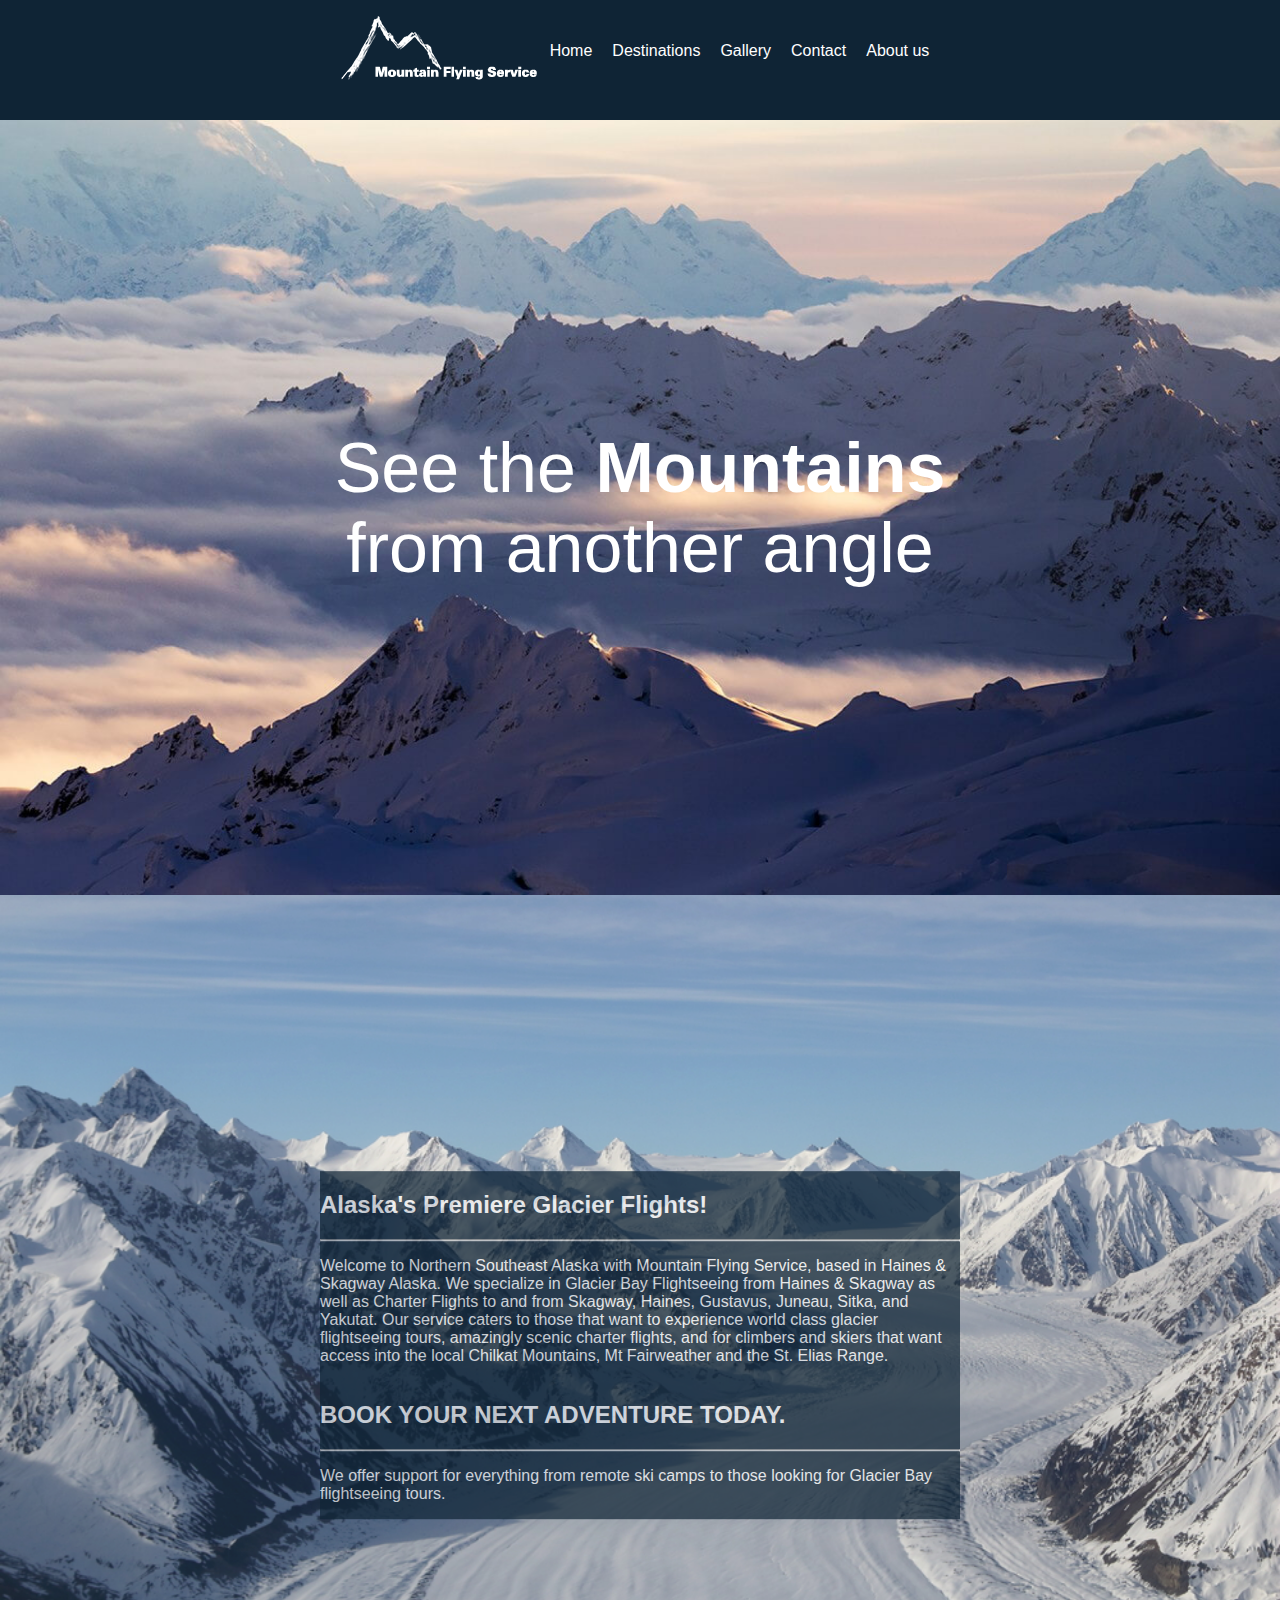
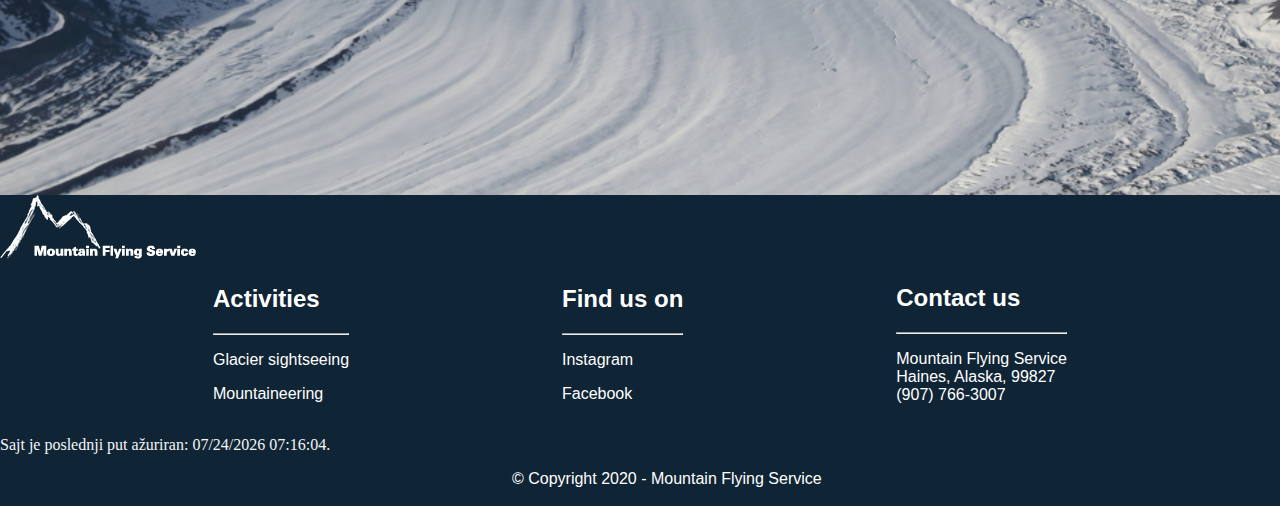
<file: index.html>
<!DOCTYPE html>
<html lang="en">

<head>
  <meta charset="UTF-8">
  <meta name="viewport" content="width=device-width, initial-scale=1.0">
  <title>Mountain Flying Service</title>
  <link rel="stylesheet" href="style/style.css">
  <link rel="icon" href="slike/logo.png" type="img/png">
  <script src="https://code.jquery.com/jquery-3.5.1.min.js"></script>
</head>

<body>

  <div class="glavni">
    <div class="header">
    
      
      <ul>
        <li><img id="logo" src="slike/logo.png"></a></li>
        <li><a href="index.html">Home</a></li>
        <li><a href="destinations.html">Destinations</a></li>
        <li><a href="gallery.html">Gallery</a></li>
        <li><a href="contact.html">Contact</a></li>
        <li><a href="about.html">About us</a></li>
      </ul>


    </div>



    <div id="wrap">
      <img id="naslovna" src="slike/range.jpg">
      <div id="tekst">
        <p>See the <b>Mountains</b><br>from another angle</p>
      </div>
    </div>



    <div id="sellers">
      <img src="slike/mount.jpg">
      <div class="red">
        <div class="column">
          <h2><a class="naslov" href="destinations.html">Alaska's Premiere Glacier Flights!</a></h2>
          <hr>
          <p class="txt1">Welcome to Northern Southeast Alaska with Mountain Flying Service, based in Haines & Skagway
            Alaska. We specialize in Glacier Bay Flightseeing from Haines & Skagway as well as Charter Flights to and
            from Skagway, Haines, Gustavus, Juneau, Sitka, and Yakutat. Our service caters to those that want to
            experience world class glacier flightseeing tours, amazingly scenic charter flights, and for climbers and
            skiers that want access into the local Chilkat Mountains, Mt Fairweather and the St. Elias Range.</p>

        </div>
        <div class="column">
          <h2><a class="naslov" href="contact.html">BOOK YOUR NEXT
              ADVENTURE TODAY.</a></h2>
          <hr>
          <p class="txt1">We offer support for everything from remote ski camps
            to those looking for Glacier Bay flightseeing tours.</p>

        </div>

      </div>
    </div>


    <div id="footer">
      <img src="slike/logo.png">
      <div class="row">
        <div>
          <h2>Activities</h2>
          <hr>
          <p>Glacier sightseeing</p>
          <p>Mountaineering</p>
        </div>
        <div>
          <h2>Find us on</h2>
          <hr>
          <p>Instagram</p>
          <p>Facebook</p>
        </div>
        <div>
          <h2>Contact us</h2>
          <hr>
          <p>Mountain Flying Service<br>
            Haines, Alaska, 99827<br>
            (907) 766-3007</p>
        </div>
        
      </div>

      <p style="color:whitesmoke">Sajt je poslednji put ažuriran: <span id="demo"></span>.</p>
      
      <script>document.getElementById("demo").innerHTML = document.lastModified;
      </script>

        
        <p class="down">© Copyright 2020 - Mountain Flying Service</p>
    </div>
    
  </div>
</body>

</html>
</file>
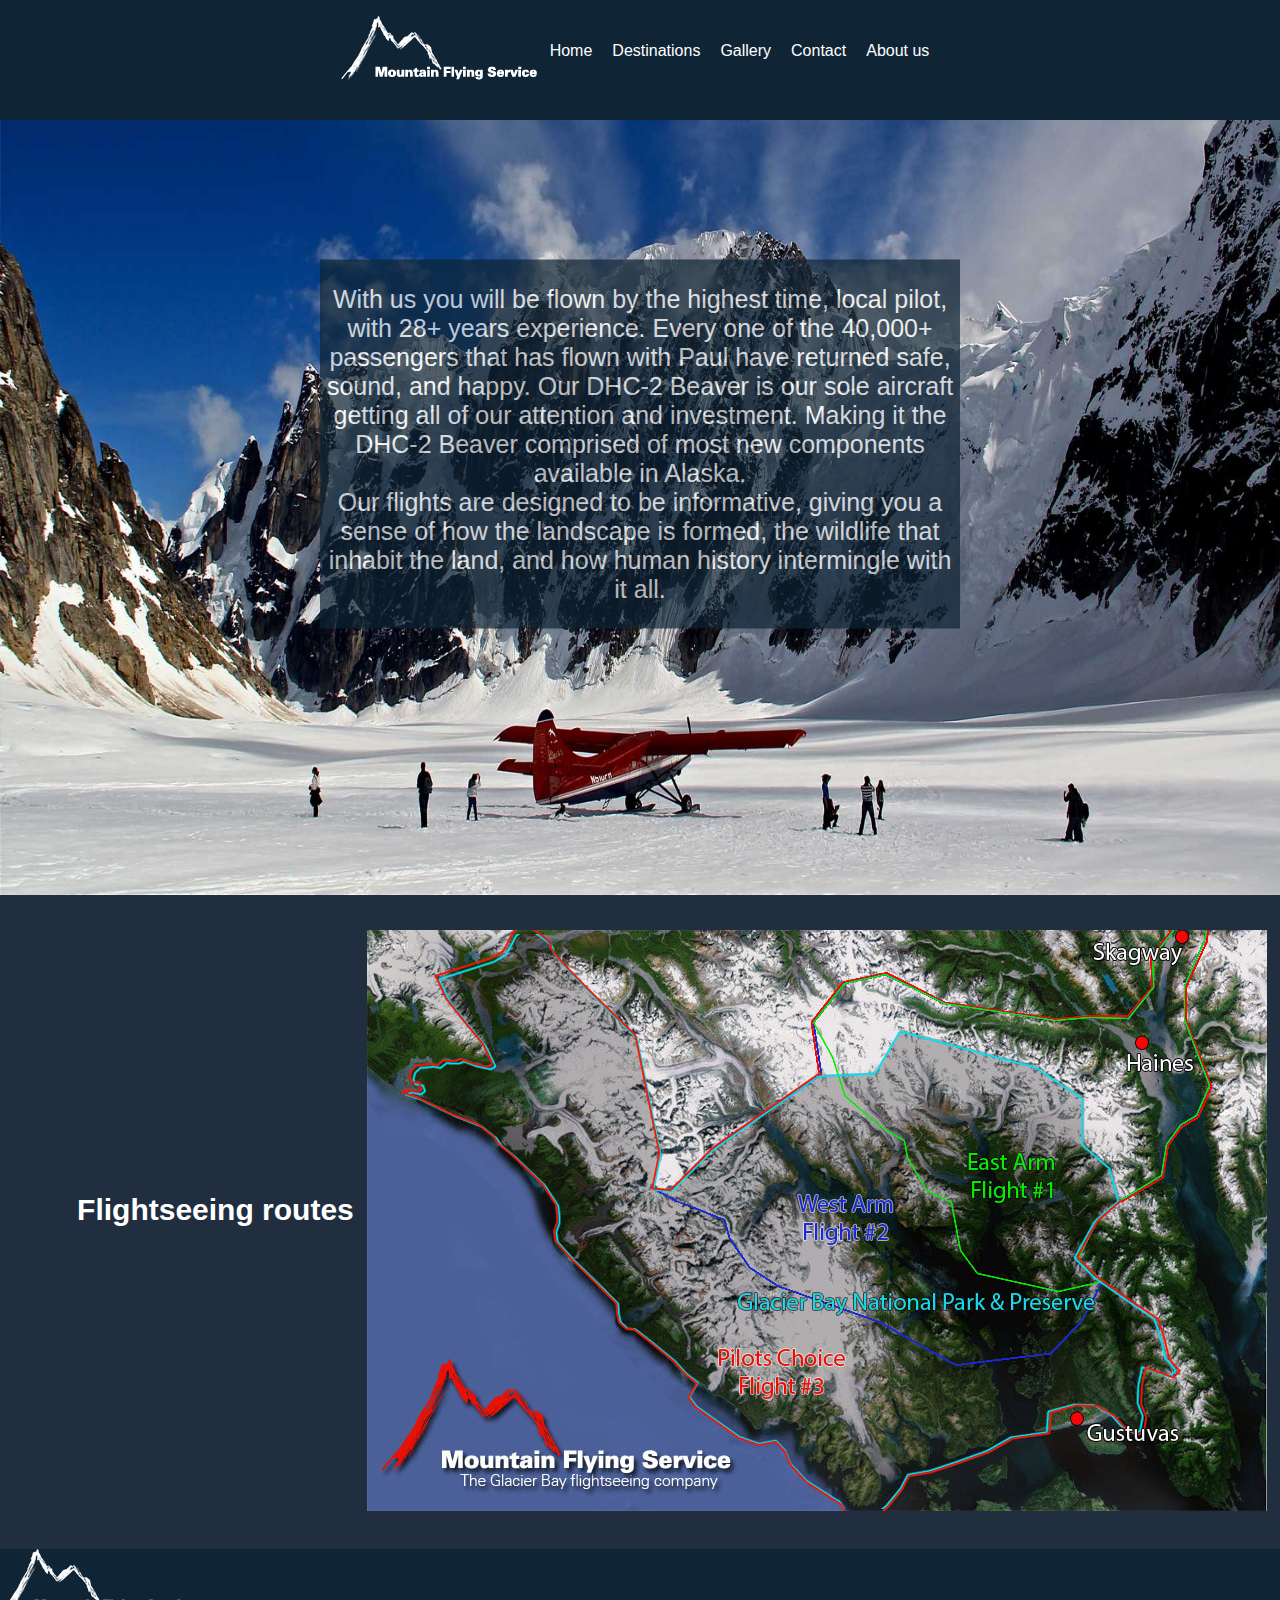
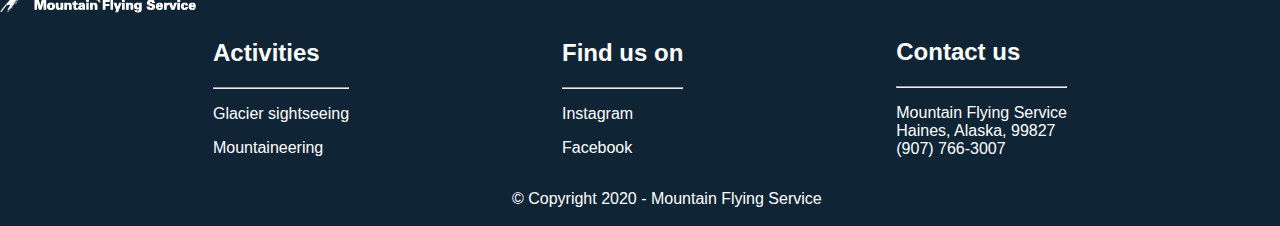
<file: about.html>
<!DOCTYPE html>
<html lang="en">

<head>
  <meta charset="UTF-8">
  <meta name="viewport" content="width=device-width, initial-scale=1.0">
  <title>Mountain Flying Service</title>
  <link rel="stylesheet" href="style/style.css">
  <link rel="icon" href="slike/logo.png" type="img/png">
</head>

<body>
  <div class="glavni">
    <div class="header">

      <ul>
        <li><img id="logo" src="slike/logo.png"></a></li>
        <li><a href="index.html">Home</a></li>
        <li><a href="destinations.html">Destinations</a></li>
        <li><a href="gallery.html">Gallery</a></li>
        <li><a href="contact.html">Contact</a></li>
        <li><a href="about.html">About us</a></li>
      </ul>


    </div>

    <!-- HEADER gore ----------------------------------------------------------------------------------->


    <div id="wrap">
      <img id="naslovna" src="slike/avion3.jpg">
      <div id="tekst3">
        <p class="p2">With us you will be flown by the highest time, local pilot, with 28+ years experience. Every one
          of the 40,000+ passengers that has flown with Paul have returned safe, sound, and happy. Our DHC-2 Beaver is
          our sole aircraft getting all of our attention and investment. Making it the DHC-2 Beaver comprised of most
          new components available in Alaska.<br>Our flights are designed to be informative, giving you a sense of how
          the landscape is formed, the wildlife that inhabit the land, and how human history intermingle with it all.
        </p>
      </div>
    </div>



    <div id="mapa">
      <p id="at">Flightseeing routes</p>
      <div class="map">


        <img src="slike/mapa.jpg">



      </div>
    </div>

    <!--FOOTER dole----------------------------------------------------------------------------------------->
    <div id="footer">
      <img src="slike/logo.png">
      <div class="row">
        <div>
          <h2>Activities</h2>
          <hr>
          <p>Glacier sightseeing</p>
          <p>Mountaineering</p>
        </div>
        <div>
          <h2>Find us on</h2>
          <hr>
          <p>Instagram</p>
          <p>Facebook</p>
        </div>
        <div>
          <h2>Contact us</h2>
          <hr>
          <p>Mountain Flying Service<br>
            Haines, Alaska, 99827<br>
            (907) 766-3007</p>
        </div>
      </div>
      <p class="down">© Copyright 2020 - Mountain Flying Service</p>
    </div>

  </div>
</body>

</html>
</file>
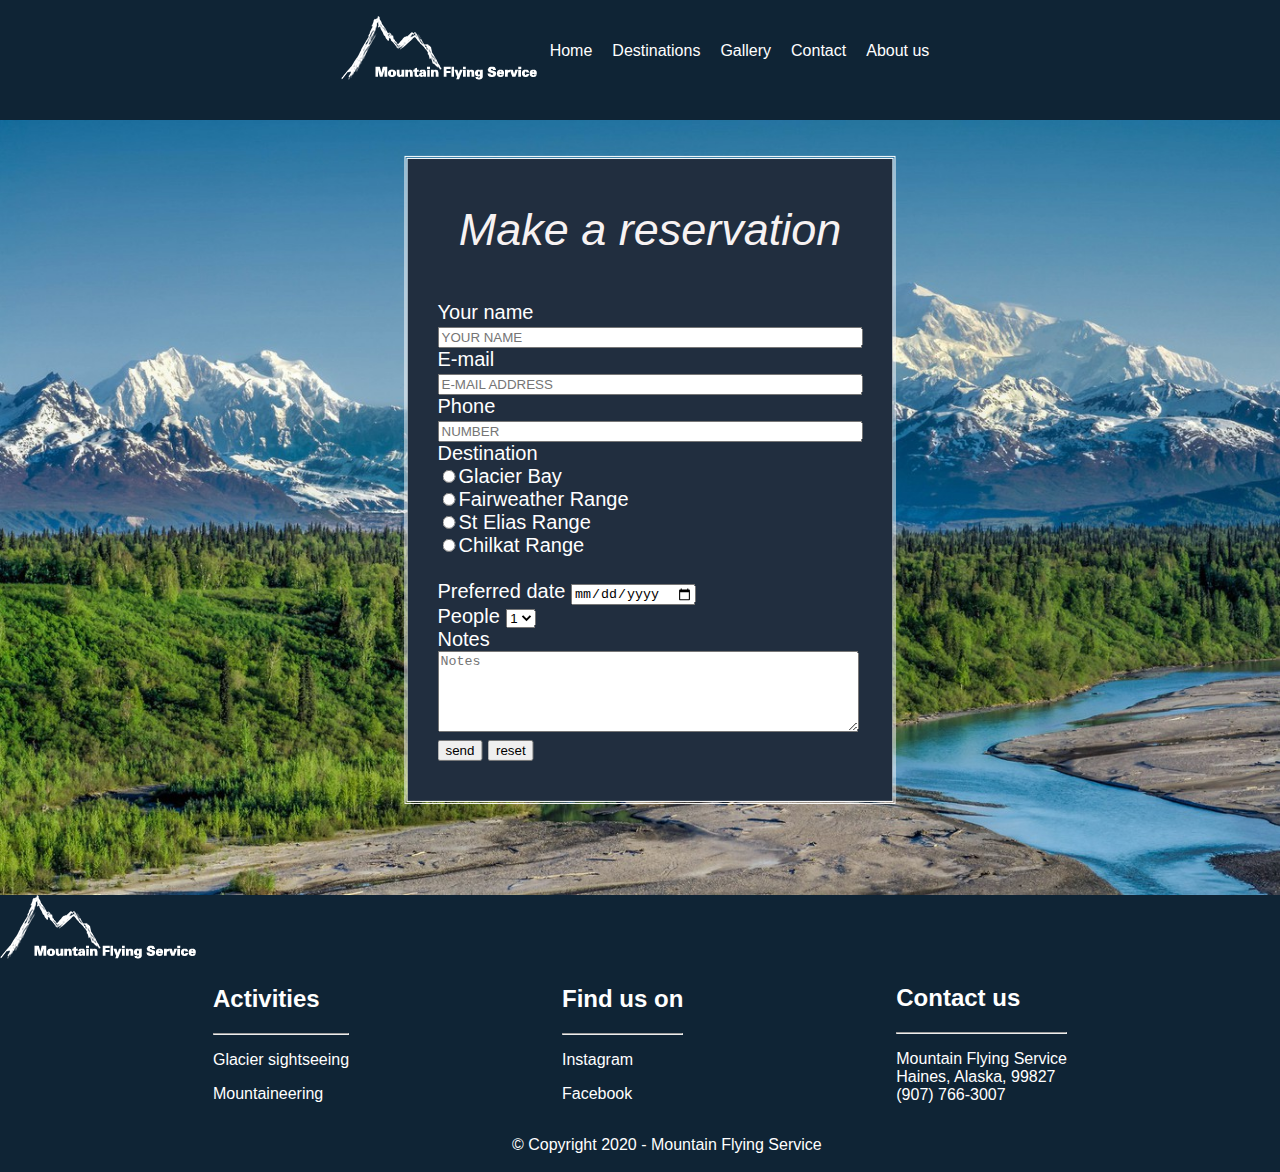
<file: contact.html>
<!DOCTYPE html>
<html lang="en">

<head>
  <meta charset="UTF-8">
  <meta name="viewport" content="width=device-width, initial-scale=1.0">
  <title>Mountain Flying Service</title>
  <link rel="stylesheet" href="style/style.css">
  <link rel="icon" href="slike/logo.png" type="img/png">
  <script src="https://code.jquery.com/jquery-3.5.1.min.js"></script>

</head>

<body>
  <div class="glavni">
    <div class="header">

      <ul>
        <li><img id="logo" src="slike/logo.png"></a></li>
        <li><a href="index.html">Home</a></li>
        <li><a href="destinations.html">Destinations</a></li>
        <li><a href="gallery.html">Gallery</a></li>
        <li><a href="contact.html">Contact</a></li>
        <li><a href="about.html">About us</a></li>
      </ul>


    </div>

    <!-- HEADER gore ----------------------------------------------------------------------------------->


    <div id="wrap">
      <img id="naslovna" src="slike/galerija4.jpg">
      <div id="rez">
        <p>Make a reservation</p>
        <div id="txt">
          <form name="Reservation">
            <label for="prvoPolje">Your name</label><br>
            <input type="text" name="ime" size="50" placeholder="YOUR NAME" id="prvoPolje" required><br>
            <label for="drugoPolje">E-mail</label><br>
            <input type="email" name="email" size="50" placeholder="E-MAIL ADDRESS" id="drugoPolje" required><br>
            <label for="trecePolje">Phone</label><br>
            <input type="tel" name="broj" size="50" placeholder="NUMBER" id="trecePolje"><br>
            Destination<br>
            <input type="radio" name="radioPolje">Glacier Bay<br>
            <input type="radio" name="radioPolje">Fairweather Range<br>
            <input type="radio" name="radioPolje">St Elias Range<br>
            <input type="radio" name="radioPolje">Chilkat Range<br>
            <br>
            Preferred date <input type="date" name="datum" size="50" placeholder="DATE" id="cetvrtoPolje" required><br>

            People <select name="brojLjudi" required>
              <option value="jednaOsoba" id="poljeJedan">1</option>
              <option value="dveOsobe">2</option>
              <option value="triOsobe">3</option>
              <option value="cetiriOsobe">4</option>
              <option value="petOsoba">5</option>
              <option value="sestOsoba">6</option>
              <option value="sedamOsoba">7</option>
              <option value="osamOsoba">8</option>
            </select><br>

            Notes<br>
            <textarea name="notes" rows="5" cols="50" placeholder="Notes"></textarea><br>

            <input type="submit" value="send" id="btn" onclick="handleButtonClick()">
            <input type="reset" value="reset" onclick="prozor();">

        </div>
        </form>
      </div>
    </div>





    <!--FOOTER dole----------------------------------------------------------------------------------------->
    <div id="footer">
      <img src="slike/logo.png">
      <div class="row">
        <div>
          <h2>Activities</h2>
          <hr>
          <p>Glacier sightseeing</p>
          <p>Mountaineering</p>
        </div>
        <div>
          <h2>Find us on</h2>
          <hr>
          <p>Instagram</p>
          <p>Facebook</p>
        </div>
        <div>
          <h2>Contact us</h2>
          <hr>
          <p>Mountain Flying Service<br>
            Haines, Alaska, 99827<br>
            (907) 766-3007</p>
        </div>
      </div>
      <p class="down">© Copyright 2020 - Mountain Flying Service</p>
    </div>

  </div>
  <script src="style/script.js"></script>
</body>

</html>
</file>
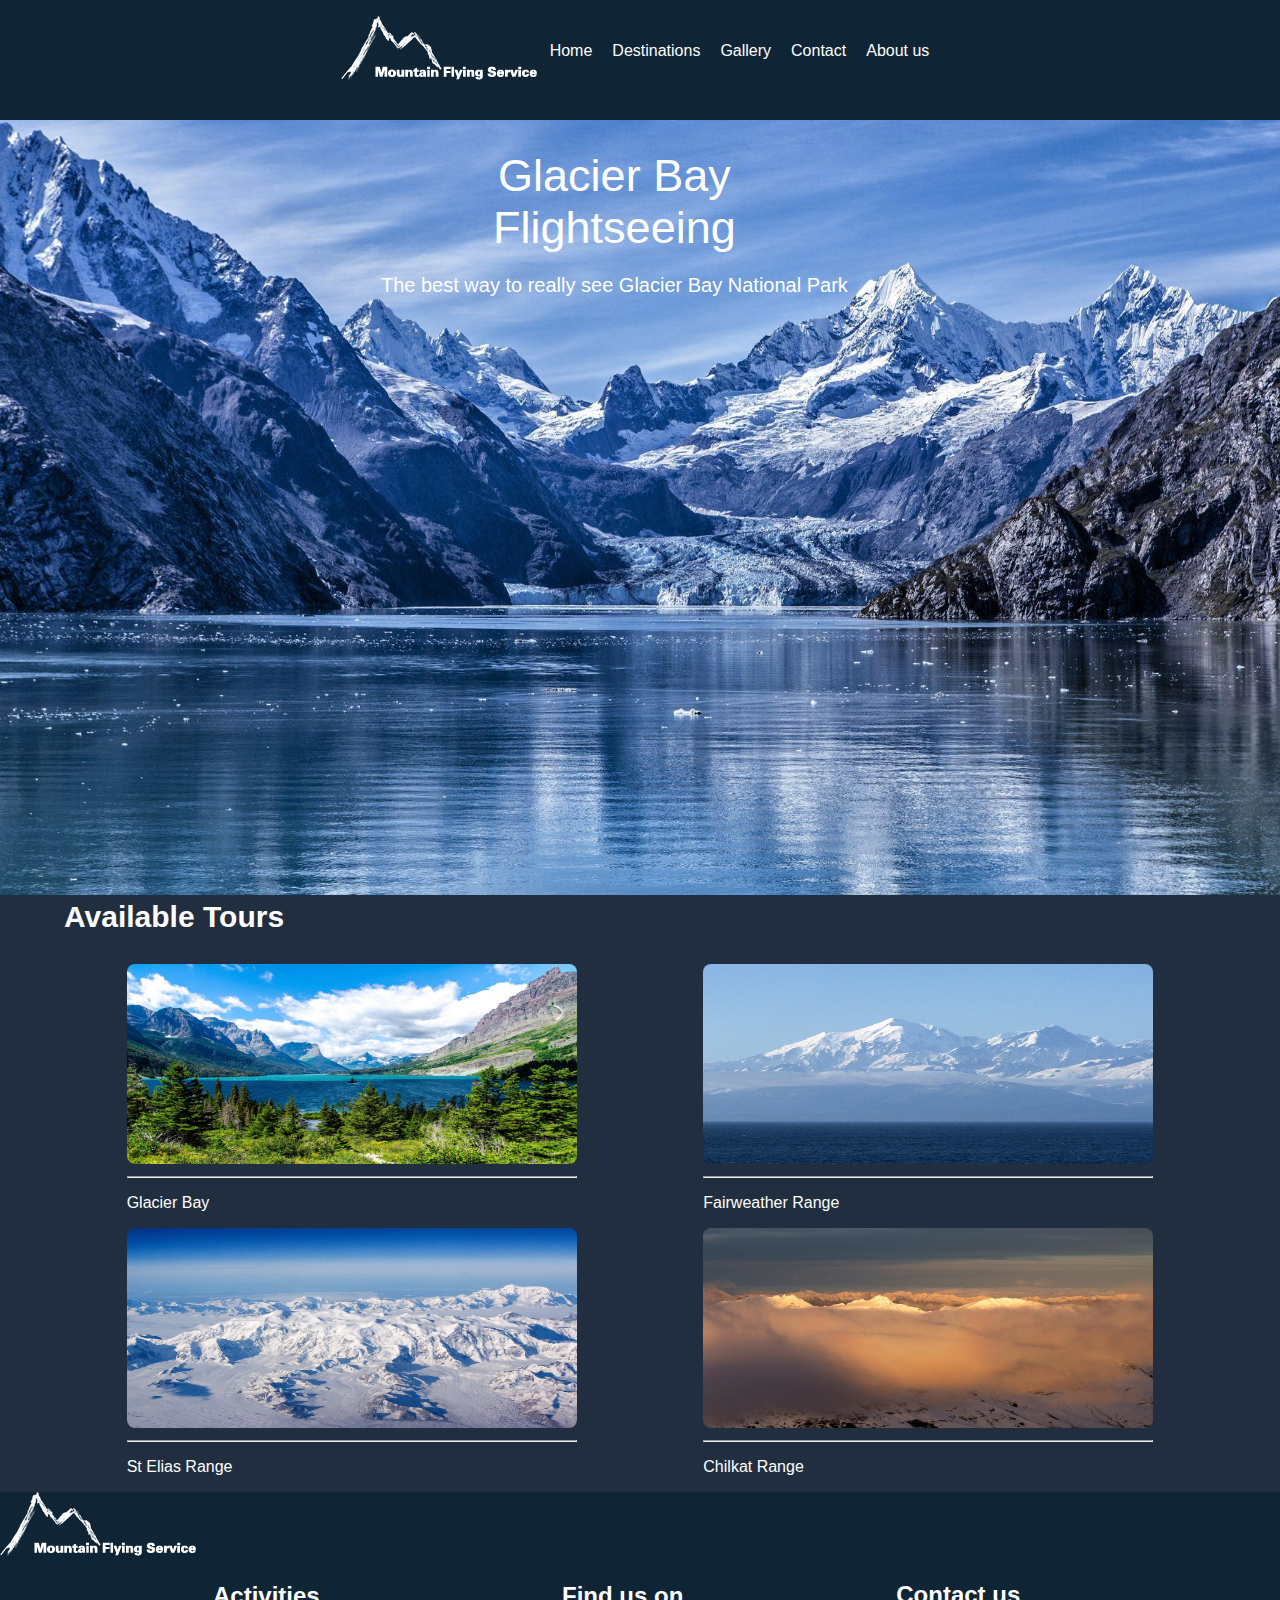
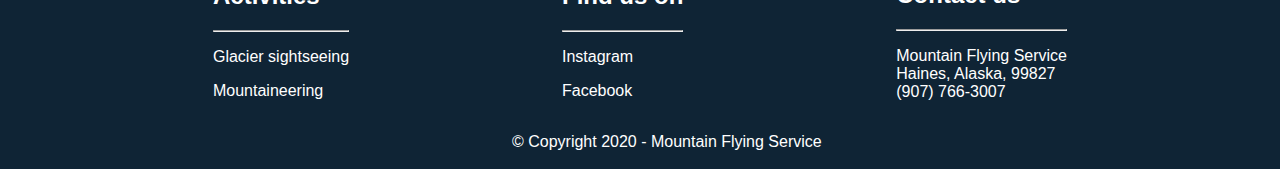
<file: destinations.html>
<!DOCTYPE html>
<html lang="en">

<head>
  <meta charset="UTF-8">
  <meta name="viewport" content="width=device-width, initial-scale=1.0">
  <title>Mountain Flying Service</title>
  <link rel="stylesheet" href="style/style.css">
  <link rel="icon" href="slike/logo.png" type="img/png">
</head>

<body>
  <div class="glavni">
    <div class="header">

      <ul>
        <li><img id="logo" src="slike/logo.png"></a></li>
        <li><a href="index.html">Home</a></li>
        <li><a href="destinations.html">Destinations</a></li>
        <li><a href="gallery.html">Gallery</a></li>
        <li><a href="contact.html">Contact</a></li>
        <li><a href="about.html">About us</a></li>
      </ul>


    </div>

    <!-- HEADER gore ----------------------------------------------------------------------------------->

    <div id="wrap">
      <img id="naslovna" src="slike/glacierbay.jpg">
      <div id="tekst2">
        <p class="p">Glacier Bay<br> Flightseeing</p>
        <p class="d">The best way to really see Glacier Bay National Park</p>
      </div>
    </div>



    <div id="tour">
      <p id="at">Available Tours</p>
      <div class="row">

        <div class="slika">
          <img src="slike/bay.jpg">
          <hr>
          <p>Glacier Bay</p>

        </div>
        <div class="slika">
          <img src="slike/fairweather.jpg">
          <hr>
          <p>Fairweather Range</p>

        </div>
        <div class="slika">
          <img src="slike/StElias.jpg">
          <hr>
          <p>St Elias Range</p>

        </div>
        <div class="slika">
          <img src="slike/Chilkat.jpg">
          <hr>
          <p>Chilkat Range</p>

        </div>
      </div>
    </div>

    <!--FOOTER dole----------------------------------------------------------------------------------------->
    <div id="footer">
      <img src="slike/logo.png">
      <div class="row">
        <div>
          <h2>Activities</h2>
          <hr>
          <p>Glacier sightseeing</p>
          <p>Mountaineering</p>
        </div>
        <div>
          <h2>Find us on</h2>
          <hr>
          <p>Instagram</p>
          <p>Facebook</p>
        </div>
        <div>
          <h2>Contact us</h2>
          <hr>
          <p>Mountain Flying Service<br>
            Haines, Alaska, 99827<br>
            (907) 766-3007</p>
        </div>
      </div>
      <p class="down">© Copyright 2020 - Mountain Flying Service</p>
    </div>

  </div>
  <script src="style/script.js"></script>
</body>

</html>
</file>
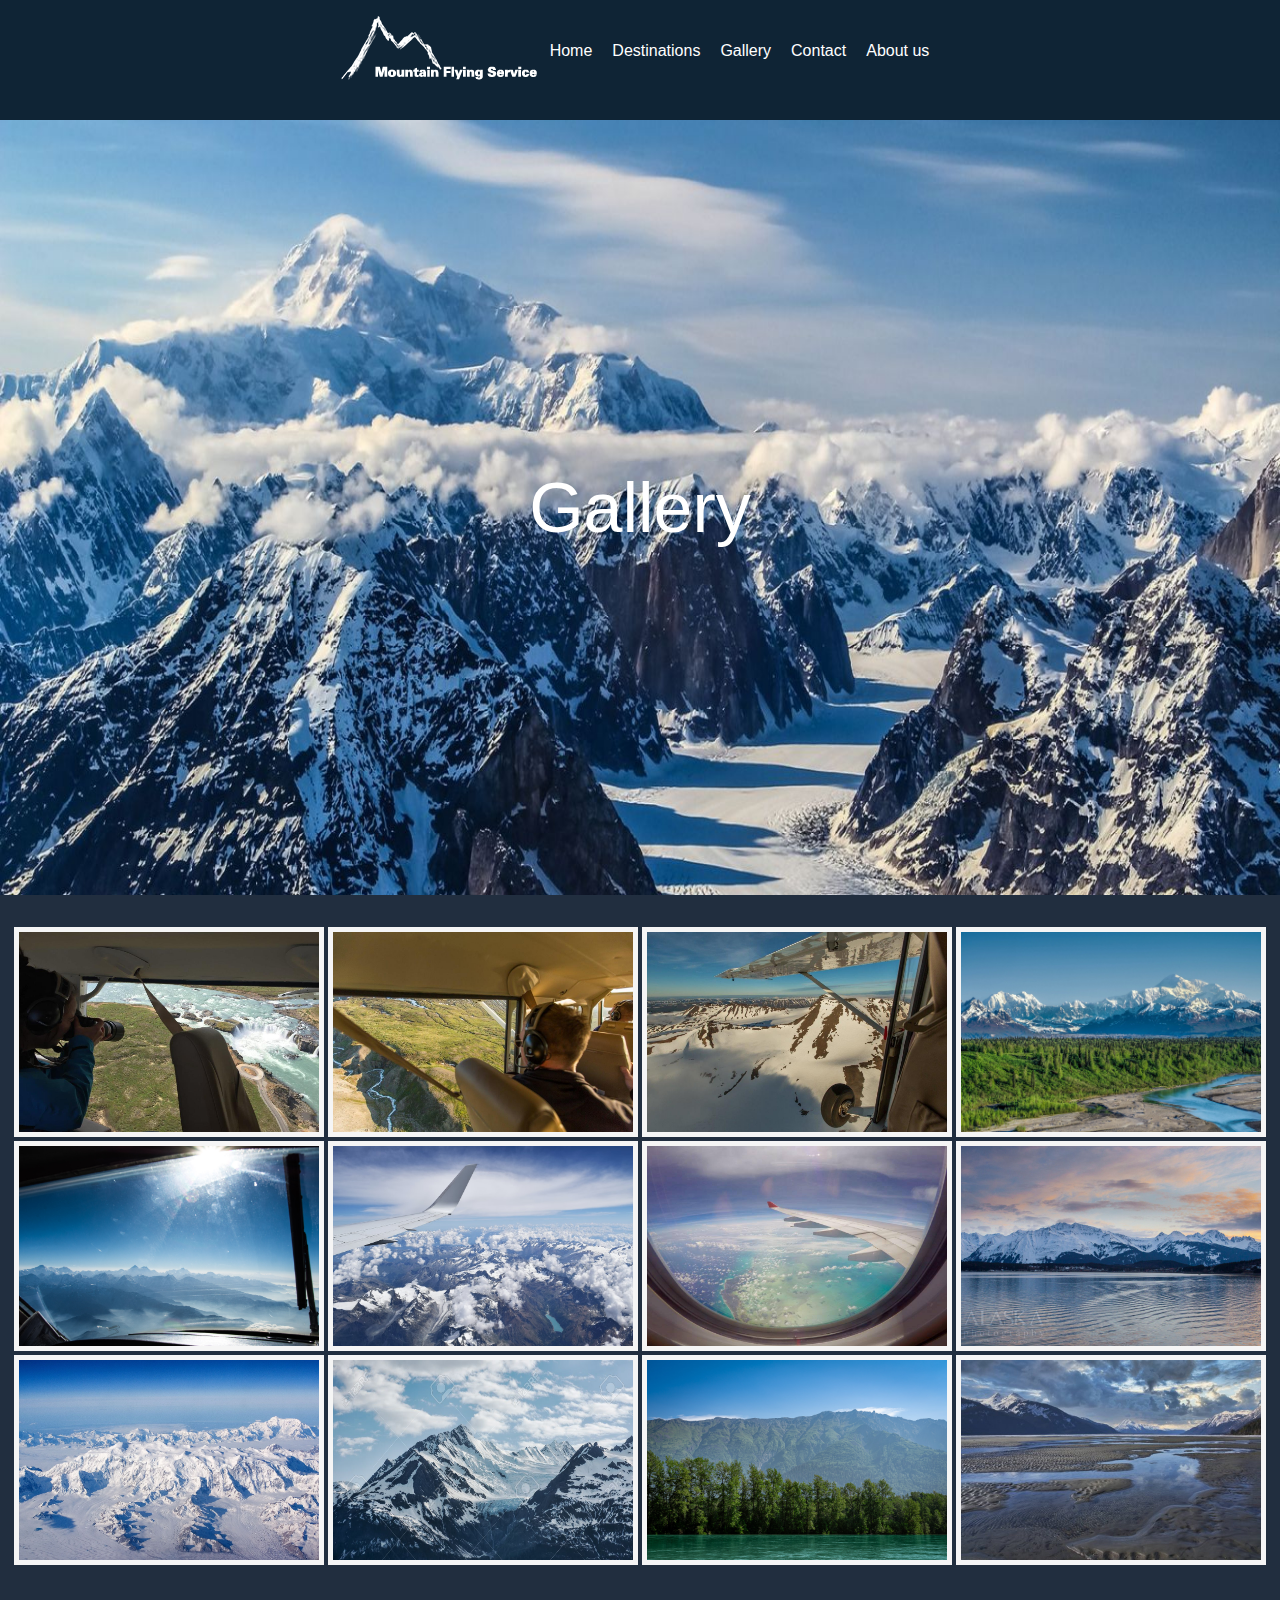
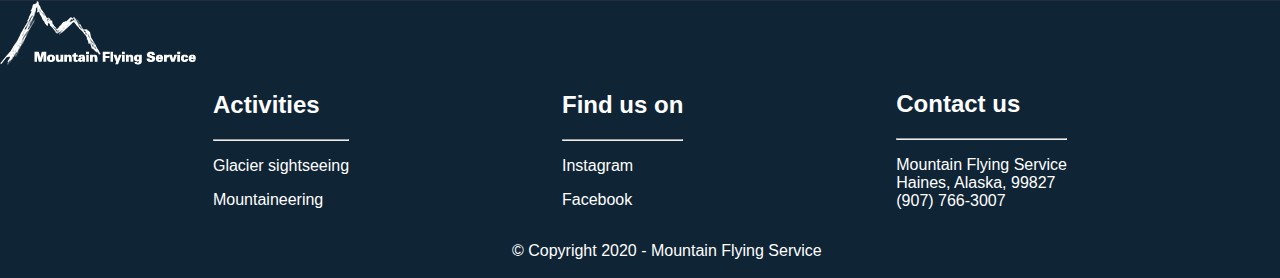
<file: gallery.html>
<!DOCTYPE html>
<html lang="en">

<head>
  <meta charset="UTF-8">
  <meta name="viewport" content="width=device-width, initial-scale=1.0">
  <title>Mountain Flying Service</title>
  <link rel="stylesheet" href="style/style.css">
  <link rel="icon" href="slike/logo.png" type="img/png">
  <script src="https://code.jquery.com/jquery-3.5.1.min.js"></script>
</head>

<body>
  <div class="glavni">
    <div class="header">

      <ul>
        <li><img id="logo" src="slike/logo.png"></a></li>
        <li><a href="index.html">Home</a></li>
        <li><a href="destinations.html">Destinations</a></li>
        <li><a href="gallery.html">Gallery</a></li>
        <li><a href="contact.html">Contact</a></li>
        <li><a href="about.html">About us</a></li>
      </ul>


    </div>

    <!-- HEADER gore ----------------------------------------------------------------------------------->


    <div id="wrap">
      <img id="naslovna" src="slike/alaska.jpg">
      <div id="tekst">
        <p>Gallery</p>
      </div>
    </div>
    <div id="mapa">
      <p>
        <center>
          <img class="gal" src="slike/galerija1.jpg" alt="Slika1" width="300" height="200"
            style="border:5px solid whitesmoke">
          <img class="gal" src="slike/galerija2.jpg" alt="Slika2" width="300" height="200"
            style="border:5px solid whitesmoke">
          <img class="gal" src="slike/galerija3.jpg" alt="Slika3" width="300" height="200"
            style="border:5px solid whitesmoke">
          <img class="gal" src="slike/galerija4.jpg" alt="Slika4" width="300" height="200"
            style="border:5px solid whitesmoke">
          <img class="gal" src="slike/galerija5.jpg" alt="Slika5" width="300" height="200"
            style="border:5px solid whitesmoke">
          <img class="gal" src="slike/galerija6.jpg" alt="Slika6" width="300" height="200"
            style="border:5px solid whitesmoke">
          <img class="gal" src="slike/galerija7.jpg" alt="Slika7" width="300" height="200"
            style="border:5px solid whitesmoke">
          <img class="gal" src="slike/galerija8.jpg" alt="Slika9" width="300" height="200"
            style="border:5px solid whitesmoke">
          <img class="gal" src="slike/galerija9.jpg" alt="Slika9" width="300" height="200"
            style="border:5px solid whitesmoke">
          <img class="gal" src="slike/galerija10.jpg" alt="Slika10" width="300" height="200"
            style="border:5px solid whitesmoke">
          <img class="gal" src="slike/galerija11.jpg" alt="Slika10" width="300" height="200"
            style="border:5px solid whitesmoke">
          <img class="gal" src="slike/galerija12.jpg" alt="Slika10" width="300" height="200"
            style="border:5px solid whitesmoke">
        </center>
      </p>
    </div>

    <!--FOOTER dole----------------------------------------------------------------------------------------->
    <div id="footer">
      <img src="slike/logo.png">
      <div class="row">
        <div>
          <h2>Activities</h2>
          <hr>
          <p>Glacier sightseeing</p>
          <p>Mountaineering</p>
        </div>
        <div>
          <h2>Find us on</h2>
          <hr>
          <p>Instagram</p>
          <p>Facebook</p>
        </div>
        <div>
          <h2>Contact us</h2>
          <hr>
          <p>Mountain Flying Service<br>
            Haines, Alaska, 99827<br>
            (907) 766-3007</p>
        </div>
      </div>
      <p class="down">© Copyright 2020 - Mountain Flying Service</p>
    </div>

  </div>
  <script src="style/script.js"></script>
</body>

</html>
</file>
<file: style/style.css>
body {

    height: 100%;
    margin: 0;
}
/* -------------------header--------------------------- */
#logo {
    height: 60%;
}

.glavni {
    display: flex;
    flex-direction: column;
    min-height: 100%;
    flex-wrap: wrap;
}

.header {
    background-color: #0f2435;
    height: 120px;
    

}

.header ul {
    list-style-type: none;
    padding: 0;
    display: flex;
    flex-direction: row;
    align-items: center;
    align-content: center;
    justify-content: center;
    flex-wrap: wrap;

}

.header a {
    text-decoration: none;
    color: white;
    display: block;
    padding: 10px;
    text-align: center;
    font-family: -apple-system, BlinkMacSystemFont, 'Segoe UI', Roboto, Oxygen, Ubuntu, Cantarell, 'Open Sans', 'Helvetica Neue', sans-serif;

}

.header a:hover {
    background-color: #555;
}


/* ------------------------------footer------------------------------------------------ */
#footer {
    background-color: #0f2435;
    height: 100%;
}


.row {
    display: flex;
    flex-direction: row;
    flex-wrap: wrap;
    justify-content: space-evenly;
    align-items: center;
    align-content: center;
    color: white;
    font-family: -apple-system, BlinkMacSystemFont, 'Segoe UI', Roboto, Oxygen, Ubuntu, Cantarell, 'Open Sans', 'Helvetica Neue', sans-serif;
}
/* copyright @ */
.down {
    color: white;
    font-family: -apple-system, BlinkMacSystemFont, 'Segoe UI', Roboto, Oxygen, Ubuntu, Cantarell, 'Open Sans', 'Helvetica Neue', sans-serif;
    margin-left: 40%;
    margin-bottom: 0px;
}

/* ------------------------------------------index.html--------------------------------------- */

#wrap {
    height: 775px;
    position: relative;
    text-align: center;
    color: white;
    align-items: center;
    justify-content: center;
    
}

#wrap>img {
    width: 100%;
    height: 100%;

}

/* tekst na naslovnoj stranici */
#tekst {

    position: absolute;
    top: 50%;
    left: 50%;
    transform: translate(-50%, -50%);
    font-family: -apple-system, BlinkMacSystemFont, 'Segoe UI', Roboto, Oxygen, Ubuntu, Cantarell, 'Open Sans', 'Helvetica Neue', sans-serif;
    font-size: 70px;
}
/* velicina teksta se smanjuje kada je sirina ekrana manja od 700px */
@media (max-width:700px){
    #tekst{
        font-size: 40px;
    }
}

#sellers {

    height: 100vh;
    position: relative;

}
/* tekst se prosiruje preko celog div-a kada je sirina ekrana manja od 700px */
@media (max-width:700px){
    .red{
        height: 100%;
        width: 100%;
    }
    .txt1{
        font-size: 20px;
    }
    .column{
        width: 100%;
        
    }
    #tekst3{
        height: 100%;
        width: 100%;
    }
   
}
/* naslovi teksta na pocetnoj stanici */
.column a {
    text-decoration: none;
    color: white;
}

.column a:hover {
    color: wheat;
}
/* div element celog teksta na pocetnoj stanici */
.red {
    position: absolute;
    left: 50%;
    top: 50%;
    transform: translate(-50%, -50%);
    display: flex;
    flex-direction: row;
    flex-wrap: wrap;
    justify-content: space-evenly;
    align-items: center;
    align-content: center;
    color: white;
    font-weight: 500;
    background-color: #0f2435;
    opacity: 0.7;
    font-family: -apple-system, BlinkMacSystemFont, 'Segoe UI', Roboto, Oxygen, Ubuntu, Cantarell, 'Open Sans', 'Helvetica Neue', sans-serif;
}


/* 2. pozadinska slika */
#sellers>img {
    width: 100%;
    height: 100%;
    opacity: 0.9;

}



/* ------------------------------------------destinations.html------------------------------------------------ */

#tekst2 {
    display: flex;
    flex-direction: column;
    justify-content: flex-start;



    position: absolute;
    top: 18%;
    left: 48%;
    height: 40%;

    transform: translate(-50%, -50%);
    font-family: -apple-system, BlinkMacSystemFont, 'Segoe UI', Roboto, Oxygen, Ubuntu, Cantarell, 'Open Sans', 'Helvetica Neue', sans-serif;


}
/* naslov p.p i podnaslov p.d*/
p.p {

    font-size: 45px;
    margin-left: 0%;
}

p.d {
    margin-top: -25px;
    font-size: 20px;
}


#tour {
    background-color: #212e3f;

    height: 100%;
    position: relative;
}

.slika img {
    border-radius: 8px;
    width: 450px;
    height: 200px;

}
/* paragraf Available Tours */
#at {
    font-size: 30px;
    margin-top: 5px;
    margin-left: 5%;
    font-family: -apple-system, BlinkMacSystemFont, 'Segoe UI', Roboto, Oxygen, Ubuntu, Cantarell, 'Open Sans', 'Helvetica Neue', sans-serif;
    color: white;
    font-weight: bold;
}


   

/* -----------------------------about.html---------------------------------------------- */

/* opis */
#tekst3 {
    position: absolute;
    left: 50%;
    top: 50%;
    transform: translate(-50%, -50%);
    display: flex;
    flex-direction: row;
    flex-wrap: wrap;
    justify-content: space-evenly;
    align-items: center;
    align-content: center;
    color: white;

    background-color: #0f2435;
    opacity: 0.7;
    font-family: -apple-system, BlinkMacSystemFont, 'Segoe UI', Roboto, Oxygen, Ubuntu, Cantarell, 'Open Sans', 'Helvetica Neue', sans-serif;
    margin-top: -5%;
}
/* paragraf opisa */
p.p2 {
    font-size: 25px;
    margin-left: 0%;

}
/* --------------------------------------gallery.html------------------------------------ */

/* div slika */
#mapa {
    background-color: #212e3f;

    height: 100%;
    position: relative;
    display: flex;
    flex-direction: row;
    flex-wrap: wrap;
    justify-content: space-evenly;
    align-items: center;
    align-content: center;
}
/* -------------------------------about.html------------------------------- */
/* div slike ruta */
.map {

    color: white;
    font-family: -apple-system, BlinkMacSystemFont, 'Segoe UI', Roboto, Oxygen, Ubuntu, Cantarell, 'Open Sans', 'Helvetica Neue', sans-serif;

}
/* ----------------------------contact.html------------------------------------------------ */
/* div forme */
#rez {
    position: absolute;
    text-align: justify;
    margin: 50px 10px 10px 10px;
    padding: 0px 30px 40px 30px;
    top: 40%;
    left: 50%;
    transform: translate(-50%, -50%);
    font-family: -apple-system, BlinkMacSystemFont, 'Segoe UI', Roboto, Oxygen, Ubuntu, Cantarell, 'Open Sans', 'Helvetica Neue', sans-serif;
    font-size: 20px;
    background-color: #212e3f;
    outline-style: double;
    outline-color: white;

}

/* make a reservation */
#rez p {
    text-align: center;
    font-size: 45px;
    color: rgb(247, 242, 242);
    font-style: oblique;
}


@media only screen and (max-width: 600px) {
    body {
        background-color: rgb(60, 150, 180);
    }
}
</file>
